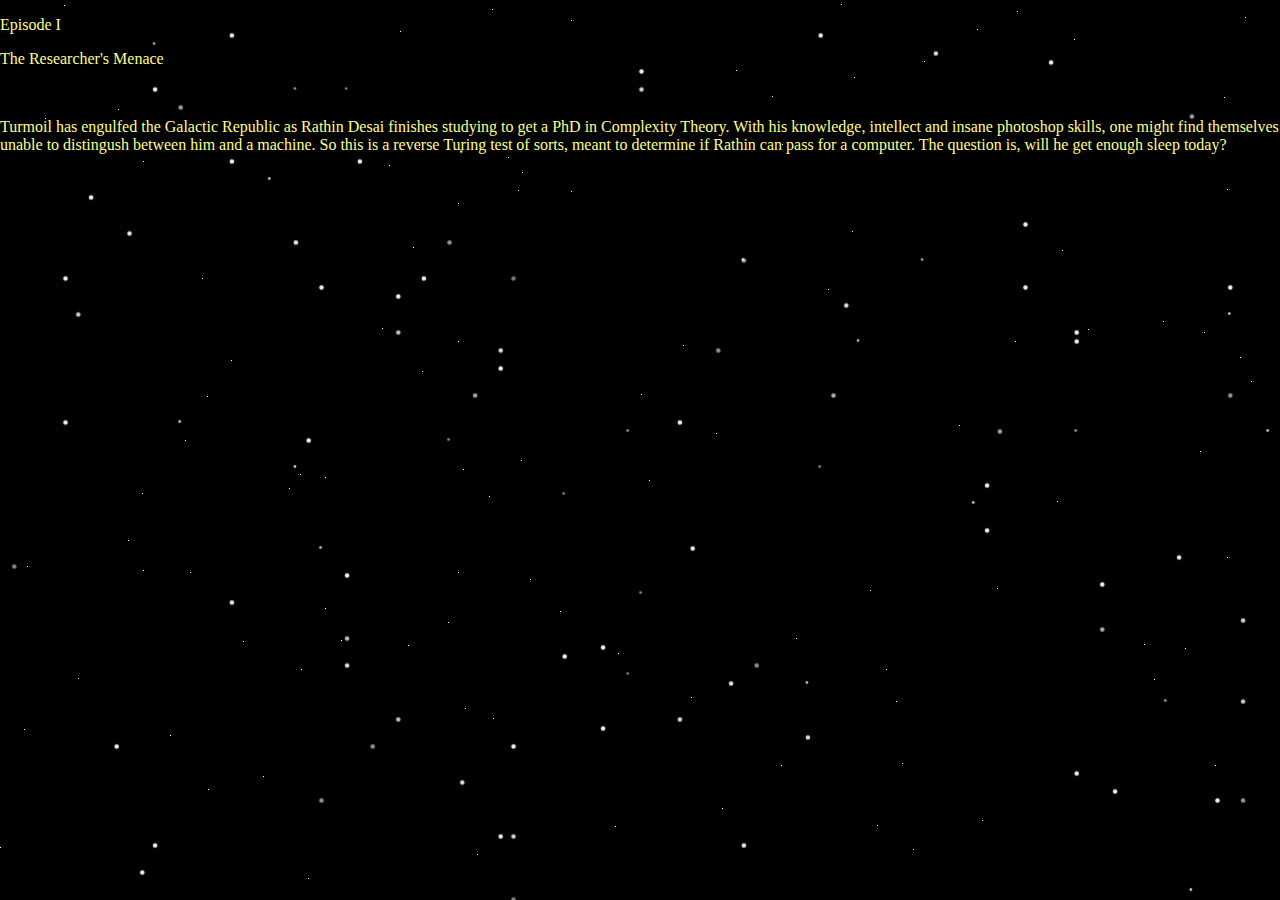
<file: index.html>
<!DOCTYPE html>
<html lang="en" >
<head>
  <meta charset="UTF-8">
  <meta http-equiv="refresh" content="40; URL=https://turathingtest.github.io/quiz/" />
  <title>The Researcher's Menace</title>
  <link rel="stylesheet" href="./style.css">

</head>
<body>
<!-- partial:index.partial.html -->

  <div class="starfield">
  <div class="static"></div>
  <div class="moving-1"></div>
  <div class="moving-2"></div>
  <div class="moving-3"></div>
</div>


<section class="logo">
      <svg version="1.0" id="Layer_1" xmlns="http://www.w3.org/2000/svg" xmlns:xlink="http://www.w3.org/1999/xlink" x="0px" y="0px"
  width="693.615px" height="419.375px" viewBox="0 0 693.615 419.375" enable-background="new 0 0 693.615 419.375"
  xml:space="preserve">
  <g id="Layer_2">
    <g>
      <path fill="#FFE81F" d="M148.718,221.207l8.67,25.461c4.691,13.768,8.879,24.779,9.425,24.779c0.009,0,0.017-0.004,0.024-0.01
      c0.6-0.53,17.57-49.811,17.57-49.811h32.89l-39.68,115.619h-22.86c0,0-24.4-70.471-24.3-70.739l-25.47,69.851h-22.63
      l-39.18-115.15l32.73,0.021c0,0,17.929,50.821,18.168,50.821c0.001,0,0.001-0.001,0.002-0.002l17.89-50.841H148.718 M32.003,213.2
      l3.601,10.584l39.18,115.149l1.845,5.424h5.729h22.63h5.598l1.918-5.26l17.685-48.5c1.524,4.434,3.171,9.213,4.818,13.988
      c6.089,17.655,12.191,35.277,12.191,35.277l1.864,5.383h5.696h22.86h5.712l1.854-5.403l39.68-115.618l3.637-10.598h-11.204h-32.89
      h-5.706l-1.858,5.396c-2.974,8.635-6.921,20.031-10.296,29.676c-0.509-1.463-1.039-3.001-1.587-4.611l-8.669-25.46l-1.846-5.421
      h-5.727h-36.75h-5.666l-1.881,5.345l-10.453,29.706c-3.453-9.706-7.456-21.017-10.516-29.691l-1.882-5.334l-5.657-0.004
      l-32.73-0.021L32.003,213.2L32.003,213.2z"/>
    </g>
    <g>
      <path fill="#FFE81F" d="M655.258,220.758l-0.075,30.305c0,0-32.643-0.109-49.239-0.109c-5.521,0-9.266,0.013-9.444,0.045
      c-2.86,0.521-4.681,6.602-3.87,9.271c0.399,1.35,3.391,5.76,6.63,9.81c3.229,4.051,8.54,10.681,11.78,14.729
      c8.319,10.381,9.46,12.43,10.229,18.391c1.25,9.681-3.329,20.16-11.829,27.07c-8.518,6.93-8.145,6.979-71.383,6.979
      c-0.916,0-1.835,0-2.777,0c-38.46-0.01-58.8-0.329-61.761-0.989c-5.26-1.19-13.64-8.03-35.79-29.28
      c-7.967-7.636-15.309-14.322-15.686-14.324c-0.01,0-0.015,0.006-0.015,0.016l-0.261,44.579l-35.899-0.159l-0.221-114.98h45.271
      h34.79c24.13,0.871,40.46,24.91,37.21,40.24c-0.74,3.479-2.62,8.521-4.181,11.2c-3.21,5.5-11.38,12.56-18.011,15.591
      c-2.449,1.108-4.449,2.398-4.449,2.858c0,1.71,8.061,9.649,11.08,10.91c2.579,1.079,10.09,1.319,43.21,1.319
      c3.882,0,7.408,0.002,10.608,0.002c33.293,0,31.618-0.24,34.19-5.741c1.801-3.83,0.431-6.12-12.239-20.39
      c-16.051-15.971-14.37-23.621-14.48-29.271c-0.229-6.77,5.102-28.069,32.812-28.069L655.258,220.758 M440.188,273.878
      c15.37,0,18.49-0.239,21.761-1.66c11.04-4.8,11.63-18.979,1.04-25.271c-2.319-1.381-5.3-1.609-21.96-1.7l-19.279-0.101
      c0.159,0.15-0.061,27.57-0.061,27.57S426.518,273.878,440.188,273.878 M663.277,212.758h-8.021h-73.8
      c-16.032,0-25.515,6.328-30.646,11.637c-8.347,8.633-10.313,19.504-10.162,24.629c0.008,0.427,0.003,0.865-0.002,1.322
      c-0.073,8.329,1.154,17.758,16.659,33.246c3.065,3.452,8.193,9.239,10.131,12.115c-4.238,0.521-14.98,0.521-26.262,0.521h-4.792
      l-5.816-0.002c-19.904,0-36.688-0.057-40.128-0.736c-0.481-0.314-1.156-0.854-1.898-1.498c6.877-4.235,13.83-10.799,17.104-16.412
      c1.987-3.413,4.178-9.243,5.098-13.568c2.04-9.625-1.325-21.236-9.001-31.068c-8.956-11.471-21.985-18.334-35.746-18.83
      l-0.145-0.006h-0.145h-34.79h-45.271h-8.016l0.016,8.017l0.221,114.979l0.016,7.949l7.949,0.035l35.899,0.159l7.988,0.035
      l0.047-7.988l0.155-26.706c0.733,0.696,1.491,1.419,2.269,2.165c24.227,23.24,32.359,29.679,39.562,31.308
      c1.979,0.441,5.253,1.172,63.523,1.188h2.779c31.546,0,47.38,0,56.799-0.91c10.789-1.043,14.259-3.49,19.461-7.725l0.173-0.141
      c10.685-8.687,16.323-21.83,14.715-34.3c-1.048-8.11-3.194-11.479-11.922-22.368l-2.594-3.24
      c-3.04-3.799-6.713-8.387-9.175-11.475c-1.986-2.484-3.546-4.689-4.487-6.133c1.236-0.003,2.841-0.005,4.918-0.005
      c16.395,0,48.887,0.108,49.213,0.11l8.008,0.026l0.02-8.008l0.075-30.306L663.277,212.758L663.277,212.758z M429.739,265.586
      c0.013-2.021,0.025-4.287,0.038-6.557c0.01-2,0.019-4.004,0.022-5.84l11.187,0.058c6.429,0.035,16.103,0.088,17.989,0.623
      c2.407,1.461,3.75,3.72,3.604,6.06c-0.08,1.264-0.682,3.588-3.821,4.951c-1.75,0.76-4.54,0.997-18.57,0.997
      C435.738,265.878,432.305,265.749,429.739,265.586L429.739,265.586z"/>
    </g>
    <g>
      <path fill="#FFE81F" d="M312.908,220.287l40.29,115.92l-32.83,0.15l-5.45-17.41l-58.7-0.471l-5.18,17.431l-32.5-0.341
      l39.78-115.229L312.908,220.287 M286.507,237.283c-0.083,0.333-5.144,14.219-10.222,28.104c-5.12,14-10.257,28-10.328,28.109
      c0,0.001-0.001,0.001,0,0.001l0,0c0,0,0,0,0-0.001c0.136-0.04,18.316-0.08,29.968-0.08c5.453,0,9.475,0.009,9.55,0.029
      c0.001,0.004,0.001,0.005,0.001,0.005s0-0.001,0-0.003c0,0,0,0-0.001-0.002C305.271,292.916,286.566,237.959,286.507,237.283
      c0.001-0.004,0.001-0.006,0.001-0.006l0,0C286.507,237.277,286.507,237.279,286.507,237.283 M318.595,212.282l-5.693,0.005
      l-54.59,0.051l-5.696,0.005l-1.859,5.386l-39.78,115.229l-3.623,10.494l11.102,0.115l32.5,0.341l6.033,0.063l1.719-5.782
      l3.466-11.662l46.854,0.375l3.708,11.848l1.765,5.638l5.907-0.026l32.829-0.15l11.195-0.052l-3.676-10.574l-40.29-115.92
      L318.595,212.282L318.595,212.282z M277.472,285.424c1.515-4.129,3.556-9.71,6.327-17.289c0.869-2.376,1.664-4.551,2.393-6.545
      c0.663,1.956,1.385,4.084,2.169,6.398c0.646,1.906,3.485,10.27,5.92,17.428C287.041,285.416,281.591,285.417,277.472,285.424
      L277.472,285.424z"/>
    </g>
    <g>
      <path fill="#FFE81F" d="M326.488,81.928v28.6h-57.28v87.47h-34.15v-87.54l-66.86,0.19c-8.06,0-9.14,6.42-9.14,8.88
      c0,3.02,1.97,6.04,12.79,19.74c7.02,8.9,13.47,17.78,14.32,19.72c4.64,10.68-1.36,27.32-12.29,34.08
      c-7.79,4.813-6.459,4.931-64.308,4.931c-2.974,0-6.096,0-9.392,0h-62.27v-32.13h97.9l2.89-2.01c1.95-1.36,3.08-3.23,3.51-5.79
      c0.6-3.68,0.29-4.16-11.8-17.78c-14.29-16.1-15.8-19.04-15.06-29.32c0.84-11.73,11.3-28.77,29.58-28.77L326.488,81.928
      M334.488,73.916l-8.013,0.012l-181.56,0.27c-10.458,0-20.171,4.518-27.342,12.722c-5.814,6.652-9.63,15.429-10.206,23.477
      c-0.973,13.511,2.137,18.393,17.056,35.202c4.33,4.877,8.447,9.516,9.821,11.486c-0.022,0.079-0.042,0.13-0.054,0.159
      c-0.015,0.012-0.038,0.03-0.07,0.052l-0.822,0.572H37.908h-8v8v32.13v8h8h62.27h4.937h4.455c28.522,0,42.6-0.027,50.894-0.635
      c9.49-0.695,12.518-2.323,17.054-5.14l0.566-0.351c14.262-8.821,21.612-29.827,15.422-44.074
      c-1.91-4.358-14.003-19.746-15.376-21.486c-3.796-4.807-10.062-12.74-11.054-15.036c0.024-0.193,0.071-0.393,0.121-0.532
      c0.165-0.042,0.481-0.098,1.001-0.098l58.86-0.167v79.517v8h8h34.15h8v-8v-79.47h49.28h8v-8v-28.6V73.916L334.488,73.916z"/>
    </g>
    <g>
      <path fill="#FFE81F" d="M419.548,82.857l40.18,116.22l-32.77-0.18l-5.32-17.41l-58.439-0.26l-5.221,16.77h-33.369l39.739-115.14
      H419.548 M372.737,156.478l39.801-0.05c0.001,0,0.001,0.001,0.001,0.001c0.136,0-19.342-57.201-19.472-57.241l0,0
      C392.925,99.183,372.288,156.478,372.737,156.478 M425.247,74.857h-5.699h-55.2h-5.701l-1.86,5.39l-39.74,115.141l-3.662,10.61
      h11.225h33.37h5.889l1.75-5.623l3.461-11.121l46.632,0.207l3.599,11.774l1.721,5.629l5.887,0.033l32.77,0.18l11.297,0.062
      l-3.691-10.676l-40.18-116.22L425.247,74.857L425.247,74.857z M383.851,148.464c2.468-7.027,5.904-16.657,9.014-25.312
      c2.948,8.644,6.209,18.245,8.588,25.29L383.851,148.464L383.851,148.464z"/>
    </g>
    <g>
      <path fill="#FFE81F" d="M532.396,82.857c25.921,0,43.91,0.37,47.37,0.97c8,1.39,15.23,5.66,20.65,12.22
      c5.67,6.86,6.97,10.14,7.71,19.54c1.061,13.27-5.25,24.72-17.7,32.15c-3.63,2.17-7.359,4.28-8.29,4.7
      c-1.43,0.65-1.239,1.27,1.32,4.27c1.649,1.93,4.51,4.68,6.35,6.11l3.36,2.61l62.08,0.89l0.609,31.68h-38.061
      c-29.439,0-38.86-0.27-41.62-1.2c-4.13-1.4-14.069-9.82-34.271-29.04l-14.42-13.72l0.152,43.96h-37.043V82.857H532.396
      M526.938,134.627h19.671c19.141,0,19.739-0.06,22.47-2.11c4.881-3.66,6.609-7.43,6.091-13.22c-0.53-5.97-2.83-9.08-8.601-11.58
      c-3.25-1.42-6.381-1.65-21.721-1.65h-17.91V134.627 M532.396,74.857h-41.8h-8v8v115.14v8h8h37.043h8.028l-0.028-8.028
      l-0.088-25.216l0.84,0.799c24.986,23.773,32.356,29.173,37.218,30.821c3.733,1.259,9.982,1.624,44.188,1.624h38.061h8.154
      l-0.156-8.154l-0.609-31.68l-0.148-7.734l-7.734-0.111l-59.402-0.851l-1.245-0.967c-0.396-0.309-0.876-0.717-1.389-1.179
      c0.446-0.264,0.854-0.507,1.207-0.717c15.003-8.953,22.866-23.407,21.569-39.653c-0.863-10.959-2.82-15.896-9.52-24
      c-6.584-7.969-15.621-13.298-25.447-15.005C575.678,74.999,548.257,74.857,532.396,74.857L532.396,74.857z M534.938,114.067h9.91
      c14.027,0,16.806,0.233,18.518,0.981c3.25,1.408,3.58,2.091,3.835,4.957c0.256,2.848-0.097,3.994-2.922,6.112
      c-0.093,0.069-0.164,0.123-0.223,0.166c-1.865,0.345-8.786,0.345-17.447,0.345h-11.67L534.938,114.067L534.938,114.067z"/>
    </g>
  </g>
</svg>
</section>

<!-- Change the text to your liking -->
<div id="board">  
  <div id="content">
    <p id="title">Episode I</p>
    <p id="subtitle">The Researcher's Menace</p>
    <br>
    <!-- And make it cheesy ! -->
    <p>Turmoil has engulfed the Galactic Republic as Rathin Desai finishes studying to get a PhD in Complexity Theory. With his knowledge, intellect and insane photoshop skills, one might find themselves unable to distingush between him and a machine. So this is a reverse Turing test of sorts, meant to determine if Rathin can pass for a computer. The question is, will he get enough sleep today?</p> 
  </div>  
</div>
<!-- partial -->
  <script  src="./script.js"></script> 
  &lt;audio controls autoplay&gt;
  <embed src="https://www.thesoundarchive.com/play-wav-files.asp?sound=starwars/star-wars-theme-song.mp3" type="audio/mpeg" style=" width:0px;">
  &lt;/audio&gt;
</body>
</html>
</file>
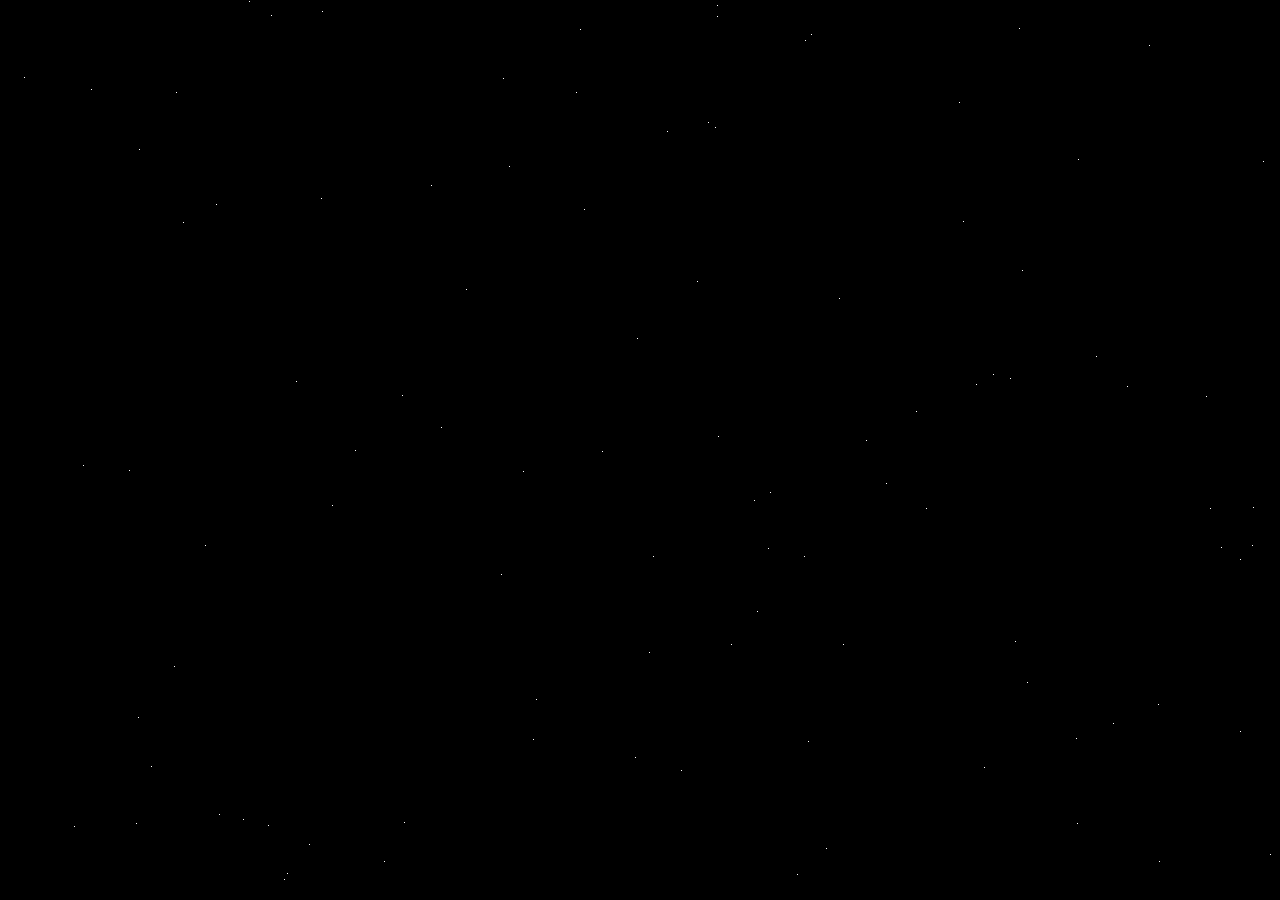
<file: dist/index.html>
<!DOCTYPE html>
<html lang="en" >
<head>
  <meta charset="UTF-8">
  <title>CodePen - Star Wars Opening Crawl (HTML/CSS/JS)</title>
  <link rel="stylesheet" href="./style.css">

</head>
<body>
<!-- partial:index.partial.html -->
<section class="intro">
  A long time ago, in a galaxy far,<br> far away....
</section>

<section class="logo">
      <svg version="1.0" id="Layer_1" xmlns="http://www.w3.org/2000/svg" xmlns:xlink="http://www.w3.org/1999/xlink" x="0px" y="0px"
  width="693.615px" height="419.375px" viewBox="0 0 693.615 419.375" enable-background="new 0 0 693.615 419.375"
  xml:space="preserve">
  <g id="Layer_2">
    <g>
      <path fill="#FFE81F" d="M148.718,221.207l8.67,25.461c4.691,13.768,8.879,24.779,9.425,24.779c0.009,0,0.017-0.004,0.024-0.01
      c0.6-0.53,17.57-49.811,17.57-49.811h32.89l-39.68,115.619h-22.86c0,0-24.4-70.471-24.3-70.739l-25.47,69.851h-22.63
      l-39.18-115.15l32.73,0.021c0,0,17.929,50.821,18.168,50.821c0.001,0,0.001-0.001,0.002-0.002l17.89-50.841H148.718 M32.003,213.2
      l3.601,10.584l39.18,115.149l1.845,5.424h5.729h22.63h5.598l1.918-5.26l17.685-48.5c1.524,4.434,3.171,9.213,4.818,13.988
      c6.089,17.655,12.191,35.277,12.191,35.277l1.864,5.383h5.696h22.86h5.712l1.854-5.403l39.68-115.618l3.637-10.598h-11.204h-32.89
      h-5.706l-1.858,5.396c-2.974,8.635-6.921,20.031-10.296,29.676c-0.509-1.463-1.039-3.001-1.587-4.611l-8.669-25.46l-1.846-5.421
      h-5.727h-36.75h-5.666l-1.881,5.345l-10.453,29.706c-3.453-9.706-7.456-21.017-10.516-29.691l-1.882-5.334l-5.657-0.004
      l-32.73-0.021L32.003,213.2L32.003,213.2z"/>
    </g>
    <g>
      <path fill="#FFE81F" d="M655.258,220.758l-0.075,30.305c0,0-32.643-0.109-49.239-0.109c-5.521,0-9.266,0.013-9.444,0.045
      c-2.86,0.521-4.681,6.602-3.87,9.271c0.399,1.35,3.391,5.76,6.63,9.81c3.229,4.051,8.54,10.681,11.78,14.729
      c8.319,10.381,9.46,12.43,10.229,18.391c1.25,9.681-3.329,20.16-11.829,27.07c-8.518,6.93-8.145,6.979-71.383,6.979
      c-0.916,0-1.835,0-2.777,0c-38.46-0.01-58.8-0.329-61.761-0.989c-5.26-1.19-13.64-8.03-35.79-29.28
      c-7.967-7.636-15.309-14.322-15.686-14.324c-0.01,0-0.015,0.006-0.015,0.016l-0.261,44.579l-35.899-0.159l-0.221-114.98h45.271
      h34.79c24.13,0.871,40.46,24.91,37.21,40.24c-0.74,3.479-2.62,8.521-4.181,11.2c-3.21,5.5-11.38,12.56-18.011,15.591
      c-2.449,1.108-4.449,2.398-4.449,2.858c0,1.71,8.061,9.649,11.08,10.91c2.579,1.079,10.09,1.319,43.21,1.319
      c3.882,0,7.408,0.002,10.608,0.002c33.293,0,31.618-0.24,34.19-5.741c1.801-3.83,0.431-6.12-12.239-20.39
      c-16.051-15.971-14.37-23.621-14.48-29.271c-0.229-6.77,5.102-28.069,32.812-28.069L655.258,220.758 M440.188,273.878
      c15.37,0,18.49-0.239,21.761-1.66c11.04-4.8,11.63-18.979,1.04-25.271c-2.319-1.381-5.3-1.609-21.96-1.7l-19.279-0.101
      c0.159,0.15-0.061,27.57-0.061,27.57S426.518,273.878,440.188,273.878 M663.277,212.758h-8.021h-73.8
      c-16.032,0-25.515,6.328-30.646,11.637c-8.347,8.633-10.313,19.504-10.162,24.629c0.008,0.427,0.003,0.865-0.002,1.322
      c-0.073,8.329,1.154,17.758,16.659,33.246c3.065,3.452,8.193,9.239,10.131,12.115c-4.238,0.521-14.98,0.521-26.262,0.521h-4.792
      l-5.816-0.002c-19.904,0-36.688-0.057-40.128-0.736c-0.481-0.314-1.156-0.854-1.898-1.498c6.877-4.235,13.83-10.799,17.104-16.412
      c1.987-3.413,4.178-9.243,5.098-13.568c2.04-9.625-1.325-21.236-9.001-31.068c-8.956-11.471-21.985-18.334-35.746-18.83
      l-0.145-0.006h-0.145h-34.79h-45.271h-8.016l0.016,8.017l0.221,114.979l0.016,7.949l7.949,0.035l35.899,0.159l7.988,0.035
      l0.047-7.988l0.155-26.706c0.733,0.696,1.491,1.419,2.269,2.165c24.227,23.24,32.359,29.679,39.562,31.308
      c1.979,0.441,5.253,1.172,63.523,1.188h2.779c31.546,0,47.38,0,56.799-0.91c10.789-1.043,14.259-3.49,19.461-7.725l0.173-0.141
      c10.685-8.687,16.323-21.83,14.715-34.3c-1.048-8.11-3.194-11.479-11.922-22.368l-2.594-3.24
      c-3.04-3.799-6.713-8.387-9.175-11.475c-1.986-2.484-3.546-4.689-4.487-6.133c1.236-0.003,2.841-0.005,4.918-0.005
      c16.395,0,48.887,0.108,49.213,0.11l8.008,0.026l0.02-8.008l0.075-30.306L663.277,212.758L663.277,212.758z M429.739,265.586
      c0.013-2.021,0.025-4.287,0.038-6.557c0.01-2,0.019-4.004,0.022-5.84l11.187,0.058c6.429,0.035,16.103,0.088,17.989,0.623
      c2.407,1.461,3.75,3.72,3.604,6.06c-0.08,1.264-0.682,3.588-3.821,4.951c-1.75,0.76-4.54,0.997-18.57,0.997
      C435.738,265.878,432.305,265.749,429.739,265.586L429.739,265.586z"/>
    </g>
    <g>
      <path fill="#FFE81F" d="M312.908,220.287l40.29,115.92l-32.83,0.15l-5.45-17.41l-58.7-0.471l-5.18,17.431l-32.5-0.341
      l39.78-115.229L312.908,220.287 M286.507,237.283c-0.083,0.333-5.144,14.219-10.222,28.104c-5.12,14-10.257,28-10.328,28.109
      c0,0.001-0.001,0.001,0,0.001l0,0c0,0,0,0,0-0.001c0.136-0.04,18.316-0.08,29.968-0.08c5.453,0,9.475,0.009,9.55,0.029
      c0.001,0.004,0.001,0.005,0.001,0.005s0-0.001,0-0.003c0,0,0,0-0.001-0.002C305.271,292.916,286.566,237.959,286.507,237.283
      c0.001-0.004,0.001-0.006,0.001-0.006l0,0C286.507,237.277,286.507,237.279,286.507,237.283 M318.595,212.282l-5.693,0.005
      l-54.59,0.051l-5.696,0.005l-1.859,5.386l-39.78,115.229l-3.623,10.494l11.102,0.115l32.5,0.341l6.033,0.063l1.719-5.782
      l3.466-11.662l46.854,0.375l3.708,11.848l1.765,5.638l5.907-0.026l32.829-0.15l11.195-0.052l-3.676-10.574l-40.29-115.92
      L318.595,212.282L318.595,212.282z M277.472,285.424c1.515-4.129,3.556-9.71,6.327-17.289c0.869-2.376,1.664-4.551,2.393-6.545
      c0.663,1.956,1.385,4.084,2.169,6.398c0.646,1.906,3.485,10.27,5.92,17.428C287.041,285.416,281.591,285.417,277.472,285.424
      L277.472,285.424z"/>
    </g>
    <g>
      <path fill="#FFE81F" d="M326.488,81.928v28.6h-57.28v87.47h-34.15v-87.54l-66.86,0.19c-8.06,0-9.14,6.42-9.14,8.88
      c0,3.02,1.97,6.04,12.79,19.74c7.02,8.9,13.47,17.78,14.32,19.72c4.64,10.68-1.36,27.32-12.29,34.08
      c-7.79,4.813-6.459,4.931-64.308,4.931c-2.974,0-6.096,0-9.392,0h-62.27v-32.13h97.9l2.89-2.01c1.95-1.36,3.08-3.23,3.51-5.79
      c0.6-3.68,0.29-4.16-11.8-17.78c-14.29-16.1-15.8-19.04-15.06-29.32c0.84-11.73,11.3-28.77,29.58-28.77L326.488,81.928
      M334.488,73.916l-8.013,0.012l-181.56,0.27c-10.458,0-20.171,4.518-27.342,12.722c-5.814,6.652-9.63,15.429-10.206,23.477
      c-0.973,13.511,2.137,18.393,17.056,35.202c4.33,4.877,8.447,9.516,9.821,11.486c-0.022,0.079-0.042,0.13-0.054,0.159
      c-0.015,0.012-0.038,0.03-0.07,0.052l-0.822,0.572H37.908h-8v8v32.13v8h8h62.27h4.937h4.455c28.522,0,42.6-0.027,50.894-0.635
      c9.49-0.695,12.518-2.323,17.054-5.14l0.566-0.351c14.262-8.821,21.612-29.827,15.422-44.074
      c-1.91-4.358-14.003-19.746-15.376-21.486c-3.796-4.807-10.062-12.74-11.054-15.036c0.024-0.193,0.071-0.393,0.121-0.532
      c0.165-0.042,0.481-0.098,1.001-0.098l58.86-0.167v79.517v8h8h34.15h8v-8v-79.47h49.28h8v-8v-28.6V73.916L334.488,73.916z"/>
    </g>
    <g>
      <path fill="#FFE81F" d="M419.548,82.857l40.18,116.22l-32.77-0.18l-5.32-17.41l-58.439-0.26l-5.221,16.77h-33.369l39.739-115.14
      H419.548 M372.737,156.478l39.801-0.05c0.001,0,0.001,0.001,0.001,0.001c0.136,0-19.342-57.201-19.472-57.241l0,0
      C392.925,99.183,372.288,156.478,372.737,156.478 M425.247,74.857h-5.699h-55.2h-5.701l-1.86,5.39l-39.74,115.141l-3.662,10.61
      h11.225h33.37h5.889l1.75-5.623l3.461-11.121l46.632,0.207l3.599,11.774l1.721,5.629l5.887,0.033l32.77,0.18l11.297,0.062
      l-3.691-10.676l-40.18-116.22L425.247,74.857L425.247,74.857z M383.851,148.464c2.468-7.027,5.904-16.657,9.014-25.312
      c2.948,8.644,6.209,18.245,8.588,25.29L383.851,148.464L383.851,148.464z"/>
    </g>
    <g>
      <path fill="#FFE81F" d="M532.396,82.857c25.921,0,43.91,0.37,47.37,0.97c8,1.39,15.23,5.66,20.65,12.22
      c5.67,6.86,6.97,10.14,7.71,19.54c1.061,13.27-5.25,24.72-17.7,32.15c-3.63,2.17-7.359,4.28-8.29,4.7
      c-1.43,0.65-1.239,1.27,1.32,4.27c1.649,1.93,4.51,4.68,6.35,6.11l3.36,2.61l62.08,0.89l0.609,31.68h-38.061
      c-29.439,0-38.86-0.27-41.62-1.2c-4.13-1.4-14.069-9.82-34.271-29.04l-14.42-13.72l0.152,43.96h-37.043V82.857H532.396
      M526.938,134.627h19.671c19.141,0,19.739-0.06,22.47-2.11c4.881-3.66,6.609-7.43,6.091-13.22c-0.53-5.97-2.83-9.08-8.601-11.58
      c-3.25-1.42-6.381-1.65-21.721-1.65h-17.91V134.627 M532.396,74.857h-41.8h-8v8v115.14v8h8h37.043h8.028l-0.028-8.028
      l-0.088-25.216l0.84,0.799c24.986,23.773,32.356,29.173,37.218,30.821c3.733,1.259,9.982,1.624,44.188,1.624h38.061h8.154
      l-0.156-8.154l-0.609-31.68l-0.148-7.734l-7.734-0.111l-59.402-0.851l-1.245-0.967c-0.396-0.309-0.876-0.717-1.389-1.179
      c0.446-0.264,0.854-0.507,1.207-0.717c15.003-8.953,22.866-23.407,21.569-39.653c-0.863-10.959-2.82-15.896-9.52-24
      c-6.584-7.969-15.621-13.298-25.447-15.005C575.678,74.999,548.257,74.857,532.396,74.857L532.396,74.857z M534.938,114.067h9.91
      c14.027,0,16.806,0.233,18.518,0.981c3.25,1.408,3.58,2.091,3.835,4.957c0.256,2.848-0.097,3.994-2.922,6.112
      c-0.093,0.069-0.164,0.123-0.223,0.166c-1.865,0.345-8.786,0.345-17.447,0.345h-11.67L534.938,114.067L534.938,114.067z"/>
    </g>
  </g>
</svg>
</section>

<!-- Change the text to your liking -->
<div id="board">  
  <div id="content">
    <p id="title">Episode I</p>
    <p id="subtitle">THE CODER'S MENACE</p>
    <br>
    <!-- And make it cheesy ! -->
    <p>Turmoil has engulfed the Galactic Republic as Christopher Kade finishes studying to become a master in his trade.</p>        
  </div>  
</div>
<!-- partial -->
  <script  src="./script.js"></script>

</body>
</html>
</file>
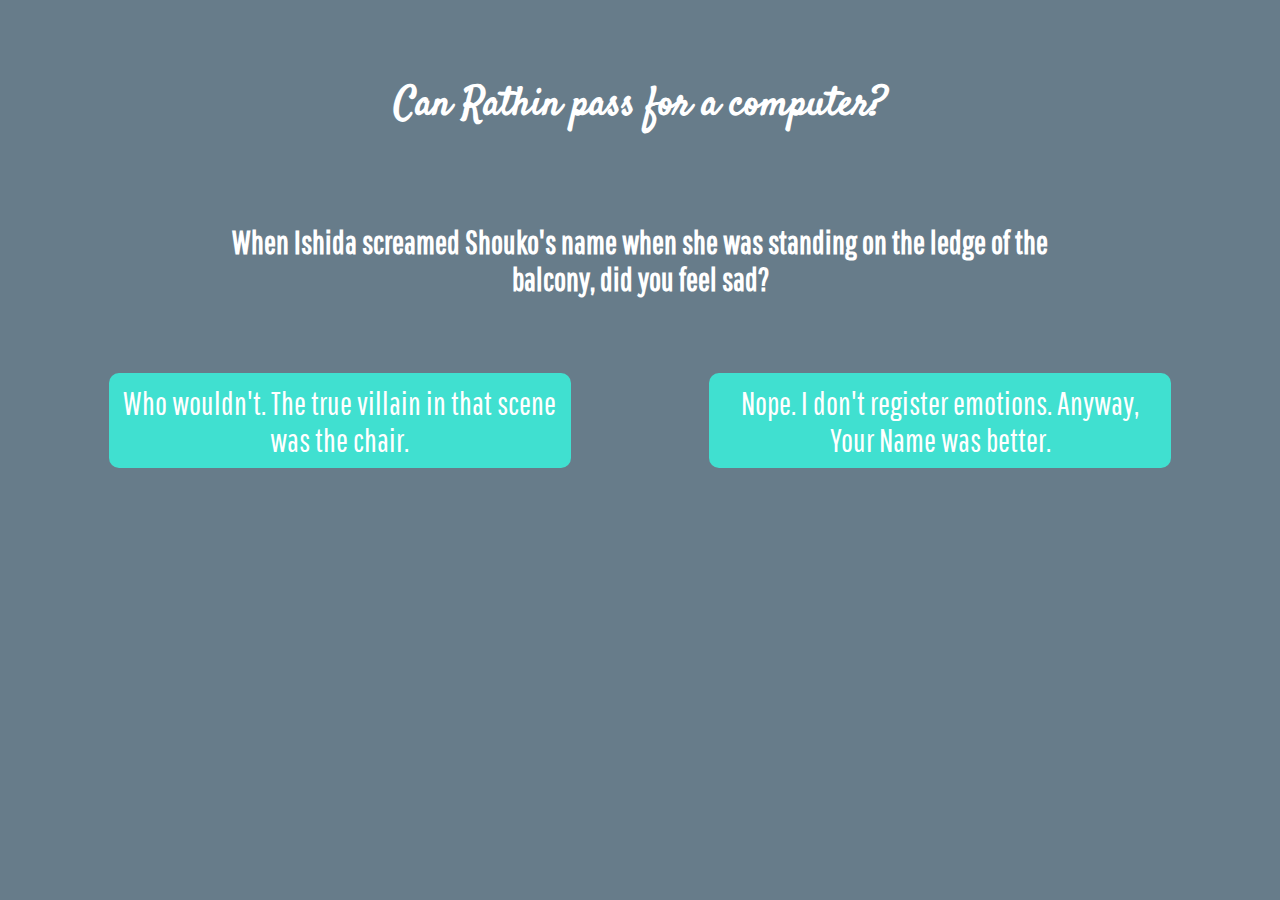
<file: quiz/index.html>
<!DOCTYPE html>
<html lang="en" >
<head>
  <meta charset="UTF-8">
  <title>The &quot;Turathing&quot; Test</title>
  <link rel="stylesheet" href="./style.css">

</head>
<body>
<!-- partial:index.partial.html -->
<div id="quizzie">
  <h1>Can Rathin pass for a computer?</h1>
    <ul class="quiz-step step1 current">
        <li class="question">
            <div class="question-wrap">
                <h2>When Ishida screamed Shouko's name when she was standing on the ledge of the balcony, did you feel sad?</h2>
            </div>
        </li>
        <li class="quiz-answer low-value" data-quizIndex="2">
            <div class="answer-wrap"> 
                <p class="answer-text">Who wouldn't. The true villain in that scene was the chair.</p>
            </div>
        </li>
        <li class="quiz-answer high-value" data-quizIndex="4">
            <div class="answer-wrap"> 
                <p class="answer-text">Nope. I don't register emotions. Anyway, Your Name was better.</p>
            </div>
        </li>
    </ul>
    <ul class="quiz-step step2">
        <li class="question">
            <div class="question-wrap">
                <p>Question #2: Let's say it's an ordinary day with aliens attacking from outer space. Your mom wants you to go grocery shopping,
but as soon as you leave, a cat says meow and asks for a scratch. Do you continue on your way or scruff the lil kitty?</p>
            </div>
        </li>
        <li class="quiz-answer low-value" data-quizIndex="2">
            <div class="answer-wrap"> 
                <p class="answer-text">Nope sorry, I already have 4 highly territorial cats dictating things in my life. </p>
            </div>
        </li>
        <li class="quiz-answer high-value" data-quizIndex="4">
            <div class="answer-wrap">
                <p class="answer-text">I have to scratch her, The cat is obviously an alien overlord.</p>
            </div>
        </li>
    </ul>
    <ul class="quiz-step step3">
        <li class="question">
            <div class="question-wrap">
                <p>Question #3: What musical instrument would Bojack Horseman be?</p>
            </div>
        </li>
        <li class="quiz-answer low-value" data-quizIndex="2">
            <div class="answer-wrap">
                <p class="answer-text">Tabla. Because it's always hammered HAHAHA</p>
            </div>
        </li>
        <li class="quiz-answer high-value" data-quizIndex="4">
            <div class="answer-wrap">
                <p class="answer-text">Gotta be cello, it's all brooding and introspective.</p>
            </div>
        </li>
    </ul>
    <ul class="quiz-step step4">
        <li class="question">
            <div class="question-wrap">
                <p>Question #4: When people sing happy birthday to you, what are you supposed to do?</p>
            </div>
        </li>
        <li class="quiz-answer low-value" data-quizIndex="2">
            <div class="answer-wrap">
                <p class="answer-text">Awkwardly sink into the background and let the earth swallow you whole.</p>
            </div>
        </li>
        <li class="quiz-answer high-value" data-quizIndex="4">
            <div class="answer-wrap">
                <p class="answer-text">Pick the person you know the least and stare directly into their eyes until it's over.</p>
            </div>
        </li>
    </ul>
    <ul id="results">
        <li class="results-inner">
            <p>Your result is:</p>
            <h1>Congratulations, you passed the Turathing Test!</h1>
            <p class="desc">You, Rathin, are a superhuman. You incorporate the best parts of both man and machine. You're as kind as you are smart and an absolute joy to talk to. Never change. Oh and also, Happy Birthday!</p>
        </li>
    </ul>
</div>
<!-- partial -->
  <script src='https://cdnjs.cloudflare.com/ajax/libs/jquery/2.1.3/jquery.min.js'></script><script  src="./script.js"></script>
  <script src="konami.js"></script>
</body>
</html>
</file>
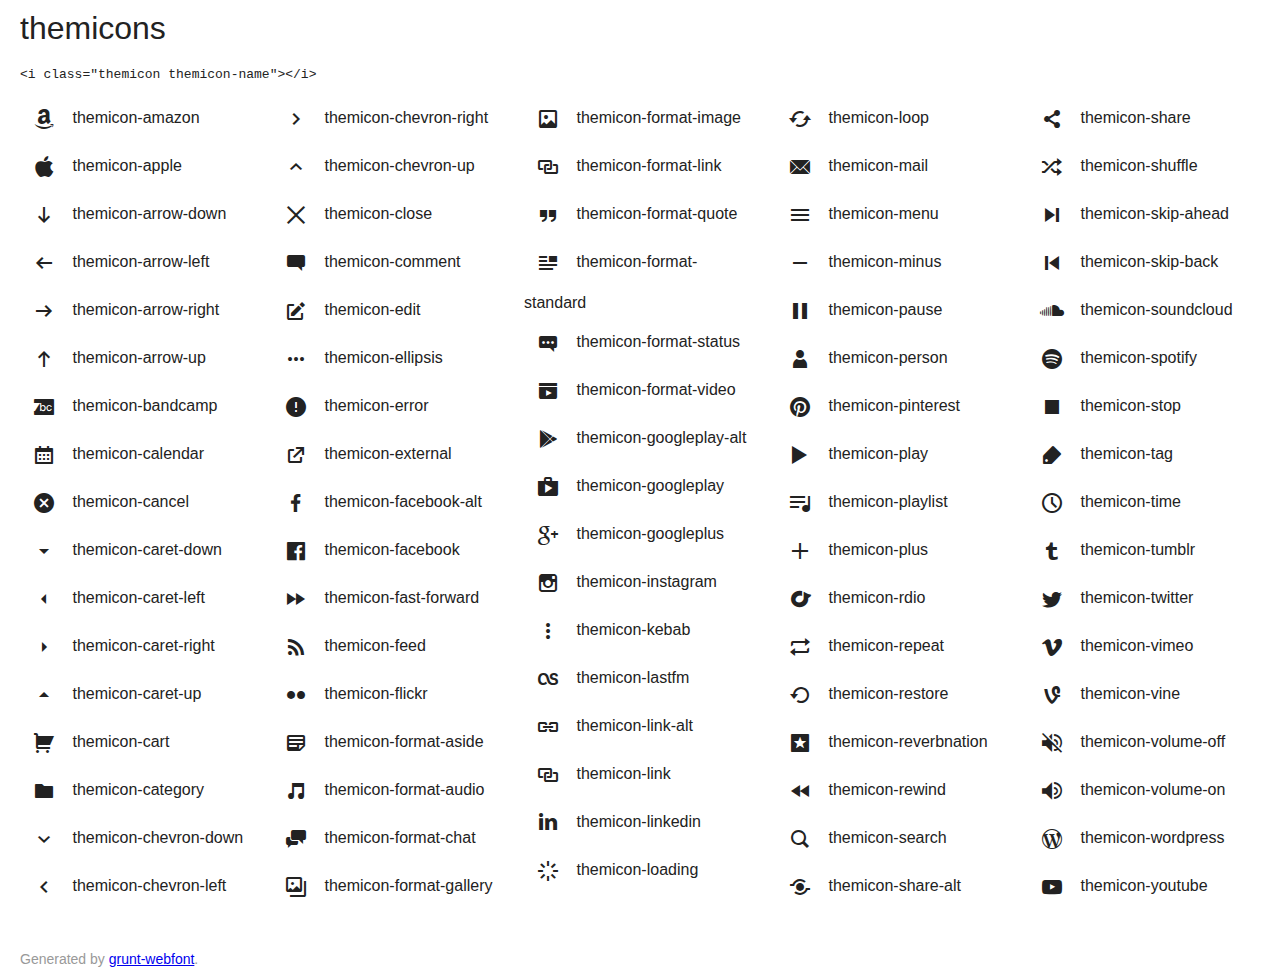
<file: fonts/themicons.html>
<!doctype html>
<html>
	<head>
		<meta charset="utf-8">
		<title>themicons</title>
		<style>
		body {
			background: #fff;
			color: #222;
			font-family: "Helvetica Neue", Arial, sans-serif;
			margin: 0;
			padding: 10px 20px;
		}

		h1 {
			font-size: 32px;
			font-weight: normal;
			margin: 0 0 20px;
		}

		.icons {
			-webkit-column-count: 5;
			   -moz-column-count: 5;
			        column-count: 5;
			-webkit-column-gap: 20px;
			   -moz-column-gap: 20px;
			        column-gap: 20px;
			margin-bottom: 40px;
		}

		.icons__item,
		.icons__item i {
			cursor: pointer;
			line-height: 2em;
		}

		.icons__item:hover {
			color: #3c90be;
		}

		.icons__item i {
			display: inline-block;
			font-size: 24px;
			text-align: center;
			width: 48px;
		}

		.icons__item:hover i {
			-webkit-transform: scale(1.5);
			        transform: scale(1.5);
		}

		footer {
			color: #999;
			font-size: 14px;
			margin-top: 40px;
		}
		@font-face {
	font-family: "themicons";
	src: url("themicons.woff2") format("woff2"),
		url("themicons.woff") format("woff"),
		url("themicons.ttf") format("truetype");
	font-weight: normal;
	font-style: normal;
}

.themicon {
	display: inline-block;
	font-family: "themicons";
	font-size: 16px;
	font-style: normal;
	font-weight: normal;
	line-height: 1;
	speak: none;
	text-decoration: inherit;
	text-transform: none;
	vertical-align: middle;
	-moz-osx-font-smoothing: grayscale;
	-webkit-font-smoothing: antialiased;
}

.themicon-amazon:before { content: "\f100";}
.themicon-apple:before { content: "\f101";}
.themicon-arrow-down:before { content: "\f200";}
.themicon-arrow-left:before { content: "\f201";}
.themicon-arrow-right:before { content: "\f202";}
.themicon-arrow-up:before { content: "\f203";}
.themicon-bandcamp:before { content: "\f102";}
.themicon-calendar:before { content: "\f21a";}
.themicon-cancel:before { content: "\f215";}
.themicon-caret-down:before { content: "\f204";}
.themicon-caret-left:before { content: "\f205";}
.themicon-caret-right:before { content: "\f206";}
.themicon-caret-up:before { content: "\f207";}
.themicon-cart:before { content: "\f218";}
.themicon-category:before { content: "\f21b";}
.themicon-chevron-down:before { content: "\f208";}
.themicon-chevron-left:before { content: "\f209";}
.themicon-chevron-right:before { content: "\f20a";}
.themicon-chevron-up:before { content: "\f20b";}
.themicon-close:before { content: "\f20c";}
.themicon-comment:before { content: "\f219";}
.themicon-edit:before { content: "\f21f";}
.themicon-ellipsis:before { content: "\f220";}
.themicon-error:before { content: "\f216";}
.themicon-external:before { content: "\f20d";}
.themicon-facebook-alt:before { content: "\f104";}
.themicon-facebook:before { content: "\f103";}
.themicon-fast-forward:before { content: "\f150";}
.themicon-feed:before { content: "\f20e";}
.themicon-flickr:before { content: "\f105";}
.themicon-format-aside:before { content: "\f1d0";}
.themicon-format-audio:before { content: "\f1d1";}
.themicon-format-chat:before { content: "\f1d2";}
.themicon-format-gallery:before { content: "\f1d3";}
.themicon-format-image:before { content: "\f1d4";}
.themicon-format-link:before { content: "\f1d5";}
.themicon-format-quote:before { content: "\f1d6";}
.themicon-format-standard:before { content: "\f1d7";}
.themicon-format-status:before { content: "\f1d8";}
.themicon-format-video:before { content: "\f1d9";}
.themicon-googleplay-alt:before { content: "\f107";}
.themicon-googleplay:before { content: "\f106";}
.themicon-googleplus:before { content: "\f108";}
.themicon-instagram:before { content: "\f109";}
.themicon-kebab:before { content: "\f221";}
.themicon-lastfm:before { content: "\f10a";}
.themicon-link-alt:before { content: "\f210";}
.themicon-link:before { content: "\f20f";}
.themicon-linkedin:before { content: "\f10b";}
.themicon-loading:before { content: "\f217";}
.themicon-loop:before { content: "\f15a";}
.themicon-mail:before { content: "\f211";}
.themicon-menu:before { content: "\f212";}
.themicon-minus:before { content: "\f118";}
.themicon-pause:before { content: "\f151";}
.themicon-person:before { content: "\f213";}
.themicon-pinterest:before { content: "\f10c";}
.themicon-play:before { content: "\f152";}
.themicon-playlist:before { content: "\f153";}
.themicon-plus:before { content: "\f119";}
.themicon-rdio:before { content: "\f10d";}
.themicon-repeat:before { content: "\f15b";}
.themicon-restore:before { content: "\f214";}
.themicon-reverbnation:before { content: "\f10e";}
.themicon-rewind:before { content: "\f154";}
.themicon-search:before { content: "\f21d";}
.themicon-share-alt:before { content: "\f110";}
.themicon-share:before { content: "\f10f";}
.themicon-shuffle:before { content: "\f15c";}
.themicon-skip-ahead:before { content: "\f155";}
.themicon-skip-back:before { content: "\f156";}
.themicon-soundcloud:before { content: "\f111";}
.themicon-spotify:before { content: "\f112";}
.themicon-stop:before { content: "\f157";}
.themicon-tag:before { content: "\f21c";}
.themicon-time:before { content: "\f21e";}
.themicon-tumblr:before { content: "\f113";}
.themicon-twitter:before { content: "\f114";}
.themicon-vimeo:before { content: "\f115";}
.themicon-vine:before { content: "\f11a";}
.themicon-volume-off:before { content: "\f158";}
.themicon-volume-on:before { content: "\f159";}
.themicon-wordpress:before { content: "\f116";}
.themicon-youtube:before { content: "\f117";}

		</style>
	</head>
	<body>
		<h1>themicons</h1>

		<pre><code>&lt;i class=&quot;themicon themicon-<span id="name">name</span>&quot;&gt;&lt;/i&gt;</code></pre>
		

		<div class="icons" id="icons">
			
				<div class="icons__item" data-name="amazon"><i class="themicon themicon-amazon"></i> themicon-amazon</div>
				<div class="icons__item" data-name="apple"><i class="themicon themicon-apple"></i> themicon-apple</div>
				<div class="icons__item" data-name="arrow-down"><i class="themicon themicon-arrow-down"></i> themicon-arrow-down</div>
				<div class="icons__item" data-name="arrow-left"><i class="themicon themicon-arrow-left"></i> themicon-arrow-left</div>
				<div class="icons__item" data-name="arrow-right"><i class="themicon themicon-arrow-right"></i> themicon-arrow-right</div>
				<div class="icons__item" data-name="arrow-up"><i class="themicon themicon-arrow-up"></i> themicon-arrow-up</div>
				<div class="icons__item" data-name="bandcamp"><i class="themicon themicon-bandcamp"></i> themicon-bandcamp</div>
				<div class="icons__item" data-name="calendar"><i class="themicon themicon-calendar"></i> themicon-calendar</div>
				<div class="icons__item" data-name="cancel"><i class="themicon themicon-cancel"></i> themicon-cancel</div>
				<div class="icons__item" data-name="caret-down"><i class="themicon themicon-caret-down"></i> themicon-caret-down</div>
				<div class="icons__item" data-name="caret-left"><i class="themicon themicon-caret-left"></i> themicon-caret-left</div>
				<div class="icons__item" data-name="caret-right"><i class="themicon themicon-caret-right"></i> themicon-caret-right</div>
				<div class="icons__item" data-name="caret-up"><i class="themicon themicon-caret-up"></i> themicon-caret-up</div>
				<div class="icons__item" data-name="cart"><i class="themicon themicon-cart"></i> themicon-cart</div>
				<div class="icons__item" data-name="category"><i class="themicon themicon-category"></i> themicon-category</div>
				<div class="icons__item" data-name="chevron-down"><i class="themicon themicon-chevron-down"></i> themicon-chevron-down</div>
				<div class="icons__item" data-name="chevron-left"><i class="themicon themicon-chevron-left"></i> themicon-chevron-left</div>
				<div class="icons__item" data-name="chevron-right"><i class="themicon themicon-chevron-right"></i> themicon-chevron-right</div>
				<div class="icons__item" data-name="chevron-up"><i class="themicon themicon-chevron-up"></i> themicon-chevron-up</div>
				<div class="icons__item" data-name="close"><i class="themicon themicon-close"></i> themicon-close</div>
				<div class="icons__item" data-name="comment"><i class="themicon themicon-comment"></i> themicon-comment</div>
				<div class="icons__item" data-name="edit"><i class="themicon themicon-edit"></i> themicon-edit</div>
				<div class="icons__item" data-name="ellipsis"><i class="themicon themicon-ellipsis"></i> themicon-ellipsis</div>
				<div class="icons__item" data-name="error"><i class="themicon themicon-error"></i> themicon-error</div>
				<div class="icons__item" data-name="external"><i class="themicon themicon-external"></i> themicon-external</div>
				<div class="icons__item" data-name="facebook-alt"><i class="themicon themicon-facebook-alt"></i> themicon-facebook-alt</div>
				<div class="icons__item" data-name="facebook"><i class="themicon themicon-facebook"></i> themicon-facebook</div>
				<div class="icons__item" data-name="fast-forward"><i class="themicon themicon-fast-forward"></i> themicon-fast-forward</div>
				<div class="icons__item" data-name="feed"><i class="themicon themicon-feed"></i> themicon-feed</div>
				<div class="icons__item" data-name="flickr"><i class="themicon themicon-flickr"></i> themicon-flickr</div>
				<div class="icons__item" data-name="format-aside"><i class="themicon themicon-format-aside"></i> themicon-format-aside</div>
				<div class="icons__item" data-name="format-audio"><i class="themicon themicon-format-audio"></i> themicon-format-audio</div>
				<div class="icons__item" data-name="format-chat"><i class="themicon themicon-format-chat"></i> themicon-format-chat</div>
				<div class="icons__item" data-name="format-gallery"><i class="themicon themicon-format-gallery"></i> themicon-format-gallery</div>
				<div class="icons__item" data-name="format-image"><i class="themicon themicon-format-image"></i> themicon-format-image</div>
				<div class="icons__item" data-name="format-link"><i class="themicon themicon-format-link"></i> themicon-format-link</div>
				<div class="icons__item" data-name="format-quote"><i class="themicon themicon-format-quote"></i> themicon-format-quote</div>
				<div class="icons__item" data-name="format-standard"><i class="themicon themicon-format-standard"></i> themicon-format-standard</div>
				<div class="icons__item" data-name="format-status"><i class="themicon themicon-format-status"></i> themicon-format-status</div>
				<div class="icons__item" data-name="format-video"><i class="themicon themicon-format-video"></i> themicon-format-video</div>
				<div class="icons__item" data-name="googleplay-alt"><i class="themicon themicon-googleplay-alt"></i> themicon-googleplay-alt</div>
				<div class="icons__item" data-name="googleplay"><i class="themicon themicon-googleplay"></i> themicon-googleplay</div>
				<div class="icons__item" data-name="googleplus"><i class="themicon themicon-googleplus"></i> themicon-googleplus</div>
				<div class="icons__item" data-name="instagram"><i class="themicon themicon-instagram"></i> themicon-instagram</div>
				<div class="icons__item" data-name="kebab"><i class="themicon themicon-kebab"></i> themicon-kebab</div>
				<div class="icons__item" data-name="lastfm"><i class="themicon themicon-lastfm"></i> themicon-lastfm</div>
				<div class="icons__item" data-name="link-alt"><i class="themicon themicon-link-alt"></i> themicon-link-alt</div>
				<div class="icons__item" data-name="link"><i class="themicon themicon-link"></i> themicon-link</div>
				<div class="icons__item" data-name="linkedin"><i class="themicon themicon-linkedin"></i> themicon-linkedin</div>
				<div class="icons__item" data-name="loading"><i class="themicon themicon-loading"></i> themicon-loading</div>
				<div class="icons__item" data-name="loop"><i class="themicon themicon-loop"></i> themicon-loop</div>
				<div class="icons__item" data-name="mail"><i class="themicon themicon-mail"></i> themicon-mail</div>
				<div class="icons__item" data-name="menu"><i class="themicon themicon-menu"></i> themicon-menu</div>
				<div class="icons__item" data-name="minus"><i class="themicon themicon-minus"></i> themicon-minus</div>
				<div class="icons__item" data-name="pause"><i class="themicon themicon-pause"></i> themicon-pause</div>
				<div class="icons__item" data-name="person"><i class="themicon themicon-person"></i> themicon-person</div>
				<div class="icons__item" data-name="pinterest"><i class="themicon themicon-pinterest"></i> themicon-pinterest</div>
				<div class="icons__item" data-name="play"><i class="themicon themicon-play"></i> themicon-play</div>
				<div class="icons__item" data-name="playlist"><i class="themicon themicon-playlist"></i> themicon-playlist</div>
				<div class="icons__item" data-name="plus"><i class="themicon themicon-plus"></i> themicon-plus</div>
				<div class="icons__item" data-name="rdio"><i class="themicon themicon-rdio"></i> themicon-rdio</div>
				<div class="icons__item" data-name="repeat"><i class="themicon themicon-repeat"></i> themicon-repeat</div>
				<div class="icons__item" data-name="restore"><i class="themicon themicon-restore"></i> themicon-restore</div>
				<div class="icons__item" data-name="reverbnation"><i class="themicon themicon-reverbnation"></i> themicon-reverbnation</div>
				<div class="icons__item" data-name="rewind"><i class="themicon themicon-rewind"></i> themicon-rewind</div>
				<div class="icons__item" data-name="search"><i class="themicon themicon-search"></i> themicon-search</div>
				<div class="icons__item" data-name="share-alt"><i class="themicon themicon-share-alt"></i> themicon-share-alt</div>
				<div class="icons__item" data-name="share"><i class="themicon themicon-share"></i> themicon-share</div>
				<div class="icons__item" data-name="shuffle"><i class="themicon themicon-shuffle"></i> themicon-shuffle</div>
				<div class="icons__item" data-name="skip-ahead"><i class="themicon themicon-skip-ahead"></i> themicon-skip-ahead</div>
				<div class="icons__item" data-name="skip-back"><i class="themicon themicon-skip-back"></i> themicon-skip-back</div>
				<div class="icons__item" data-name="soundcloud"><i class="themicon themicon-soundcloud"></i> themicon-soundcloud</div>
				<div class="icons__item" data-name="spotify"><i class="themicon themicon-spotify"></i> themicon-spotify</div>
				<div class="icons__item" data-name="stop"><i class="themicon themicon-stop"></i> themicon-stop</div>
				<div class="icons__item" data-name="tag"><i class="themicon themicon-tag"></i> themicon-tag</div>
				<div class="icons__item" data-name="time"><i class="themicon themicon-time"></i> themicon-time</div>
				<div class="icons__item" data-name="tumblr"><i class="themicon themicon-tumblr"></i> themicon-tumblr</div>
				<div class="icons__item" data-name="twitter"><i class="themicon themicon-twitter"></i> themicon-twitter</div>
				<div class="icons__item" data-name="vimeo"><i class="themicon themicon-vimeo"></i> themicon-vimeo</div>
				<div class="icons__item" data-name="vine"><i class="themicon themicon-vine"></i> themicon-vine</div>
				<div class="icons__item" data-name="volume-off"><i class="themicon themicon-volume-off"></i> themicon-volume-off</div>
				<div class="icons__item" data-name="volume-on"><i class="themicon themicon-volume-on"></i> themicon-volume-on</div>
				<div class="icons__item" data-name="wordpress"><i class="themicon themicon-wordpress"></i> themicon-wordpress</div>
				<div class="icons__item" data-name="youtube"><i class="themicon themicon-youtube"></i> themicon-youtube</div>
		</div>

		

		<footer>Generated by <a href="https://github.com/sapegin/grunt-webfont">grunt-webfont</a>.</footer>

		<script>
		(function() {
			document.getElementById('icons').onclick = function(e) {
				e = e || window.event;
				var name = e.target.getAttribute('data-name') || e.target.parentNode.getAttribute('data-name');
				document.getElementById('name').innerHTML = name;
				//document.getElementById('name2').innerHTML = name;
			}
		})();
		</script>
	</body>
</html>
</file>
<file: style.css>
body {
  margin: 0;
  background-color: black;
}

.star {
  position: absolute;
  width: 1px;
  height: 1px;
  background-color: white;
}


div.starfield {
  position: fixed;
  width: 100%;
  height: 100%;
  overflow: hidden;
}
div.starfield .static {
  position: absolute;
  left: 50%;
  top: 50%;
  width: 3px;
  height: 3px;
  border-radius: 100%;
  transform-origin: 13vw -19vh;
  box-shadow: 26vw 4vh 1px 0.75px #fef1fe, -61vw 58vh 1px 0.75px rgba(254, 245, 253, 0.9246892062), -46vw 85vh 1px 0.75px rgba(253, 241, 244, 0.5388155581), 20vw 92vh 1px 0.75px #f9fff1, 94vw -18vh 1px 0.75px #fbf4f2, 17vw -14vh 1px 0.75px rgba(246, 248, 249, 0.8810822365), -29vw -32vh 1px 0.75px #f1fcfd, 17vw 96vh 1px 0.75px #f6f6f8, -34vw 88vh 1px 0.75px #fff7f5, 69vw -12vh 1px 0.75px rgba(248, 243, 248, 0.7769622322), 26vw 59vh 1px 0.75px rgba(244, 255, 247, 0.5706673274), 70vw -99vh 1px 0.75px #f8fbfc, -15vw -68vh 1px 0.75px rgba(254, 248, 246, 0.6847855738), -38vw -47vh 1px 0.75px rgba(248, 248, 242, 0.7880692189), 13vw 24vh 1px 0.75px rgba(248, 253, 253, 0.9352355819), -4vw 68vh 1px 0.75px rgba(241, 245, 249, 0.589441758), 90vw -1vh 1px 0.75px #fefcf4, 96vw -94vh 1px 0.75px rgba(249, 253, 243, 0.913616782), -62vw 57vh 1px 0.75px rgba(253, 248, 245, 0.7407604569), 19vw -52vh 1px 0.75px #faf1fb, -16vw -81vh 1px 0.75px #f4f7fc, -55vw 32vh 1px 0.75px #fff4f2, 46vw -17vh 1px 0.75px #f3fef3, -82vw 95vh 1px 0.75px #fcf9f9, -34vw 59vh 1px 0.75px rgba(252, 246, 242, 0.5931428934), -68vw -17vh 1px 0.75px #fcfbfa, -23vw -42vh 1px 0.75px rgba(255, 248, 252, 0.5783877034), -26vw -70vh 1px 0.75px rgba(248, 255, 249, 0.7719810933), -62vw -22vh 1px 0.75px #fdf5f3, -36vw -5vh 1px 0.75px #f8fff9, 39vw 58vh 1px 0.75px #fcfcfb, 49vw -4vh 1px 0.75px #fcf3f1, 79vw -44vh 1px 0.75px #f2fffa, 34vw -4vh 1px 0.75px rgba(247, 245, 246, 0.7523962193), -48vw -65vh 1px 0.75px rgba(246, 251, 250, 0.674642222), -96vw -91vh 1px 0.75px rgba(246, 245, 247, 0.8230929602), -15vw -3vh 1px 0.75px rgba(255, 247, 242, 0.6620663313), 13vw 49vh 1px 0.75px #fefefe, -1vw -74vh 1px 0.75px rgba(251, 245, 247, 0.9216899318), -83vw 58vh 1px 0.75px rgba(245, 255, 241, 0.9550317821), -2vw 60vh 1px 0.75px #fdf1fa, -27vw 0vh 1px 0.75px #fdfdfb, 22vw -23vh 1px 0.75px rgba(241, 249, 253, 0.7565537029), 78vw 11vh 1px 0.75px rgba(244, 243, 250, 0.557951784), 86vw -1vh 1px 0.75px #f6fdf5, 71vw 30vh 1px 0.75px rgba(253, 248, 248, 0.5126077141), 70vw -36vh 1px 0.75px rgba(249, 251, 243, 0.9917908928), 23vw 81vh 1px 0.75px rgba(252, 253, 247, 0.8826954368), -45vw 65vh 1px 0.75px #fcf1f2, -14vw -35vh 1px 0.75px #fafbf1, -63vw 82vh 1px 0.75px #fcfcf6, 89vw 89vh 1px 0.75px rgba(248, 246, 251, 0.5913930187), -60vw -73vh 1px 0.75px rgba(245, 251, 250, 0.7017647627), 76vw -64vh 1px 0.75px #f9fef2, -62vw 41vh 1px 0.75px rgba(244, 247, 250, 0.9574157262), -31vw -65vh 1px 0.75px #fbf8fc, -52vw 31vh 1px 0.75px #fffef3, 20vw -84vh 1px 0.75px rgba(243, 241, 244, 0.750020866), -83vw 58vh 1px 0.75px #f4fdfb, 91vw 100vh 1px 0.75px #f5f5fd, 31vw 68vh 1px 0.75px rgba(246, 242, 246, 0.8097855495), -53vw -74vh 1px 0.75px rgba(252, 249, 255, 0.9369741037), -97vw -31vh 1px 0.75px rgba(253, 242, 255, 0.9126007201), -76vw 68vh 1px 0.75px rgba(248, 245, 243, 0.8004600283), -1vw -4vh 1px 0.75px rgba(252, 252, 254, 0.7228557255), 14vw 0vh 1px 0.75px rgba(243, 251, 247, 0.6452935648), 93vw -84vh 1px 0.75px rgba(252, 248, 243, 0.6045378148), -11vw 49vh 1px 0.75px #f8fafa, -63vw 70vh 1px 0.75px rgba(253, 248, 245, 0.6135980099), 73vw -14vh 1px 0.75px #f3f5f1, 41vw 26vh 1px 0.75px rgba(249, 241, 242, 0.7460337442), 79vw -24vh 1px 0.75px rgba(248, 248, 252, 0.7446603431), 2vw -74vh 1px 0.75px #fafaf7, -81vw 69vh 1px 0.75px #f9f5fc, 64vw -77vh 1px 0.75px rgba(255, 247, 249, 0.8494190808), -56vw 44vh 1px 0.75px rgba(254, 254, 249, 0.8289038291), 8vw -23vh 1px 0.75px #fcfffc, 43vw 47vh 1px 0.75px #fef7f4, -46vw -92vh 1px 0.75px #fcfff1, 53vw -66vh 1px 0.75px rgba(243, 241, 253, 0.6280078254), 67vw -90vh 1px 0.75px #f9fbf4, 32vw -60vh 1px 0.75px #fcf6fc, 9vw 65vh 1px 0.75px #f6f2fa, -36vw -71vh 1px 0.75px rgba(254, 251, 244, 0.688242415), 25vw -61vh 1px 0.75px rgba(250, 246, 246, 0.5911827451), -1vw 23vh 1px 0.75px rgba(252, 252, 249, 0.6127112568), -25vw 9vh 1px 0.75px rgba(253, 252, 255, 0.9182530788), -78vw -86vh 1px 0.75px #f7fffe, -6vw 3vh 1px 0.75px rgba(255, 251, 242, 0.6065970238), -48vw -88vh 1px 0.75px rgba(242, 248, 249, 0.53757075), 45vw 84vh 1px 0.75px #f7f3fe, 22vw 64vh 1px 0.75px rgba(255, 246, 248, 0.5453646608), -55vw 5vh 1px 0.75px rgba(246, 252, 252, 0.8838656151), -76vw -61vh 1px 0.75px #f7f5f9, 62vw -60vh 1px 0.75px rgba(251, 254, 253, 0.6981958984), 0vw 14vh 1px 0.75px rgba(251, 254, 241, 0.643182052), 31vw -92vh 1px 0.75px rgba(246, 248, 244, 0.7160547489), -27vw -42vh 1px 0.75px rgba(250, 252, 244, 0.6560891042), -34vw 57vh 1px 0.75px #fff6f6, 70vw -10vh 1px 0.75px #faf5f4;
  width: 1px;
  height: 1px;
}
div.starfield .moving-1 {
  position: absolute;
  left: 50%;
  top: 50%;
  width: 3px;
  height: 3px;
  border-radius: 100%;
  transform-origin: 13vw -19vh;
  box-shadow: -56vw 32vh 1px 0.75px rgba(242, 253, 248, 0.8948958792), -62vw 85vh 1px 0.75px rgba(245, 246, 242, 0.8624681657), 3vw 28vh 1px 0.75px rgba(253, 250, 241, 0.8781705755), -3vw 20vh 1px 0.75px rgba(246, 254, 255, 0.9748412494), 11vw 81vh 1px 0.75px #f1f4fd, 46vw 83vh 1px 0.75px rgba(254, 250, 245, 0.5475752078), -67vw -99vh 1px 0.75px #f8fbfe, -11vw -13vh 1px 0.75px rgba(241, 242, 251, 0.9114461716), 39vw 60vh 1px 0.75px #f6f5f9, -11vw 94vh 1px 0.75px #fcf1ff, 37vw 36vh 1px 0.75px #f4f1f3, 43vw 91vh 1px 0.75px #f8fff4, -21vw 96vh 1px 0.75px #f9fdfe, 36vw 18vh 1px 0.75px rgba(255, 250, 245, 0.6983346505), 66vw -72vh 1px 0.75px rgba(252, 250, 243, 0.7240281109), -12vw 74vh 1px 0.75px rgba(252, 246, 249, 0.737673238), -36vw -82vh 1px 0.75px rgba(247, 252, 251, 0.6855327265), 7vw -98vh 1px 0.75px rgba(242, 241, 252, 0.6949269017), -2vw -73vh 1px 0.75px rgba(255, 251, 251, 0.6797629611), -10vw 31vh 1px 0.75px #f6fef2, 14vw -48vh 1px 0.75px #fbf1f2, 12vw -72vh 1px 0.75px rgba(254, 247, 248, 0.5522690506), 21vw 96vh 1px 0.75px rgba(243, 251, 248, 0.5438791339), -32vw 15vh 1px 0.75px #fbf7f8, 58vw 33vh 1px 0.75px #fff7f5, 85vw 4vh 1px 0.75px #f6fff7, 0vw -44vh 1px 0.75px #fff2f9, -9vw 82vh 1px 0.75px #f5fbf2, 98vw -93vh 1px 0.75px rgba(245, 241, 241, 0.9007038289), 15vw 53vh 1px 0.75px rgba(251, 247, 242, 0.7314831074), -78vw -86vh 1px 0.75px #fcfbf7, -91vw 88vh 1px 0.75px rgba(247, 250, 250, 0.5948772905), -14vw 35vh 1px 0.75px rgba(242, 249, 248, 0.9042144011), 16vw 72vh 1px 0.75px rgba(242, 248, 250, 0.8687027902), -71vw 68vh 1px 0.75px rgba(248, 255, 249, 0.6558644231), 67vw 39vh 1px 0.75px rgba(247, 247, 246, 0.8192970743), 16vw 65vh 1px 0.75px rgba(249, 249, 242, 0.7546258698), -11vw 41vh 1px 0.75px #f8f4fc, 52vw 69vh 1px 0.75px #f5feff, -35vw 79vh 1px 0.75px #fcfdf4, 73vw 22vh 1px 0.75px #f5fef2, -10vw -21vh 1px 0.75px rgba(248, 248, 250, 0.5034114321), 34vw 34vh 1px 0.75px #f9f2fe, -96vw 58vh 1px 0.75px #f1f4fa, 28vw 75vh 1px 0.75px rgba(247, 250, 243, 0.6145508244), 23vw -82vh 1px 0.75px rgba(246, 248, 246, 0.7463866413), -26vw -3vh 1px 0.75px #f8fff1, -8vw -54vh 1px 0.75px rgba(253, 252, 246, 0.6511971737), 22vw 77vh 1px 0.75px rgba(242, 248, 248, 0.8052313829), -41vw 31vh 1px 0.75px #f6f8fb, -65vw -68vh 1px 0.75px rgba(255, 254, 243, 0.9364608863), 46vw -89vh 1px 0.75px rgba(246, 249, 253, 0.6973220917), -3vw 29vh 1px 0.75px #f4fbf2, -90vw 14vh 1px 0.75px rgba(241, 252, 246, 0.5960680205), 8vw 54vh 1px 0.75px #fbf5ff, 98vw 54vh 1px 0.75px rgba(245, 244, 254, 0.9225621796), -58vw -49vh 1px 0.75px #fdf2f6, 24vw 82vh 1px 0.75px rgba(247, 243, 254, 0.8161830167), 36vw 75vh 1px 0.75px #fef8fd, 15vw -8vh 1px 0.75px rgba(253, 241, 243, 0.7249363018), -60vw -59vh 1px 0.75px rgba(247, 247, 249, 0.6805771546), 23vw 92vh 1px 0.75px rgba(249, 242, 250, 0.9969378663), 89vw -26vh 1px 0.75px rgba(248, 246, 244, 0.7474678473), 69vw 98vh 1px 0.75px rgba(248, 245, 255, 0.629150933), -16vw -90vh 1px 0.75px rgba(246, 251, 249, 0.6169856505), 77vw -36vh 1px 0.75px #fff6f4, -86vw 22vh 1px 0.75px rgba(251, 248, 246, 0.8155877036), -79vw -53vh 1px 0.75px #f5f9f8, 99vw 56vh 1px 0.75px rgba(246, 243, 248, 0.7749584489), -6vw 21vh 1px 0.75px #fbf8fe, 6vw -13vh 1px 0.75px rgba(255, 244, 255, 0.5768890887), 95vw -20vh 1px 0.75px rgba(254, 252, 248, 0.7354223791), 30vw 69vh 1px 0.75px #f7fefb, 11vw -82vh 1px 0.75px #fffcff, -69vw 31vh 1px 0.75px rgba(250, 244, 255, 0.6384536814), -63vw 31vh 1px 0.75px rgba(245, 243, 246, 0.7967638638), 83vw -28vh 1px 0.75px rgba(242, 252, 253, 0.6860279825), 68vw 41vh 1px 0.75px #fffef2, 47vw -79vh 1px 0.75px #fffff6, 52vw 32vh 1px 0.75px rgba(252, 249, 247, 0.5963709234), -61vw 51vh 1px 0.75px rgba(242, 244, 244, 0.9108496909), -99vw 80vh 1px 0.75px rgba(253, 255, 251, 0.8610608439), -49vw 11vh 1px 0.75px rgba(253, 249, 248, 0.5426671205), -74vw -6vh 1px 0.75px #f7f8fe, -21vw 31vh 1px 0.75px rgba(252, 253, 248, 0.5907087811), -73vw 47vh 1px 0.75px #f4fafa, -89vw 19vh 1px 0.75px rgba(246, 241, 242, 0.6966760905), -62vw 96vh 1px 0.75px #f1f1fd, -64vw 14vh 1px 0.75px rgba(244, 249, 249, 0.8197053495), 65vw -6vh 1px 0.75px #f1f4fc, 53vw 38vh 1px 0.75px rgba(245, 253, 254, 0.8634504215), 99vw -31vh 1px 0.75px rgba(244, 241, 250, 0.581549249), -90vw -5vh 1px 0.75px #f3f7f4, -91vw -87vh 1px 0.75px #fdf3ff, -69vw 83vh 1px 0.75px rgba(242, 250, 242, 0.6802861451), 92vw 90vh 1px 0.75px rgba(249, 246, 255, 0.6787469507), 9vw 22vh 1px 0.75px rgba(251, 251, 250, 0.5656540518), 13vw 30vh 1px 0.75px rgba(255, 255, 245, 0.8767958929), 30vw -20vh 1px 0.75px #f6f9fc, -27vw -25vh 1px 0.75px #f3fcf1;
  animation: star-movement 9s cubic-bezier(0.55, 0, 1, 0.45) infinite, direction-movement 30s ease-in-out alternate infinite;
}
div.starfield .moving-2 {
  position: absolute;
  left: 50%;
  top: 50%;
  width: 3px;
  height: 3px;
  border-radius: 100%;
  transform-origin: 13vw -19vh;
  box-shadow: 4vw -51vh 1px 0.75px #fdf7f5, 77vw 68vh 1px 0.75px rgba(241, 248, 251, 0.9004173945), -13vw -8vh 1px 0.75px rgba(251, 242, 241, 0.6750668935), 98vw -94vh 1px 0.75px rgba(243, 251, 250, 0.9885599115), -82vw -69vh 1px 0.75px #fcfbf7, 42vw 10vh 1px 0.75px rgba(245, 246, 244, 0.9754692632), -58vw -89vh 1px 0.75px #f7f2f1, -15vw -25vh 1px 0.75px rgba(247, 243, 242, 0.6155279743), 46vw -8vh 1px 0.75px rgba(255, 243, 241, 0.609699834), 23vw -46vh 1px 0.75px rgba(242, 249, 246, 0.8906565257), -79vw 26vh 1px 0.75px rgba(245, 247, 248, 0.9734238975), 48vw 93vh 1px 0.75px rgba(253, 253, 250, 0.5854656188), 20vw -60vh 1px 0.75px #f3f9f2, -79vw 53vh 1px 0.75px rgba(254, 253, 252, 0.7514245074), 62vw 61vh 1px 0.75px #f8f3fe, -88vw 30vh 1px 0.75px rgba(252, 243, 243, 0.561363493), -89vw -31vh 1px 0.75px rgba(244, 255, 250, 0.5128873473), -23vw 12vh 1px 0.75px #f4f6f6, -45vw 83vh 1px 0.75px rgba(252, 241, 254, 0.7264437846), -11vw 79vh 1px 0.75px #fefdf1, -57vw 40vh 1px 0.75px #f7fbf9, -22vw -97vh 1px 0.75px rgba(243, 241, 242, 0.5742994818), -40vw -26vh 1px 0.75px #f4f3f8, -82vw 20vh 1px 0.75px rgba(246, 251, 249, 0.5714845549), 57vw -98vh 1px 0.75px #f1f5f6, 4vw 9vh 1px 0.75px #fff1fd, 79vw 69vh 1px 0.75px #f7faf1, -58vw 83vh 1px 0.75px #fdf2f9, 70vw -52vh 1px 0.75px rgba(242, 253, 248, 0.584356441), 81vw -31vh 1px 0.75px rgba(254, 250, 250, 0.6585773224), 72vw 9vh 1px 0.75px rgba(244, 253, 252, 0.8944900992), 5vw -82vh 1px 0.75px #fbfdf7, 27vw -68vh 1px 0.75px rgba(244, 250, 241, 0.5347269024), -19vw 28vh 1px 0.75px rgba(249, 248, 249, 0.7782026069), -68vw -54vh 1px 0.75px #f7fdfa, 65vw 12vh 1px 0.75px rgba(245, 250, 253, 0.57514879), -70vw -3vh 1px 0.75px rgba(248, 252, 245, 0.9926435696), -25vw -20vh 1px 0.75px #f8f3f9, 47vw 26vh 1px 0.75px rgba(249, 246, 241, 0.8132685532), 3vw -63vh 1px 0.75px rgba(249, 245, 243, 0.9585241408), 59vw 42vh 1px 0.75px #fef7f2, 3vw -5vh 1px 0.75px #fbf8fc, -89vw 44vh 1px 0.75px #fdf1f4, 55vw -30vh 1px 0.75px rgba(253, 252, 244, 0.645095672), -4vw -83vh 1px 0.75px #f6f5f6, 70vw 98vh 1px 0.75px rgba(254, 242, 245, 0.5684973256), -98vw -89vh 1px 0.75px rgba(251, 242, 249, 0.824528895), 58vw 13vh 1px 0.75px rgba(241, 251, 243, 0.8590949066), 8vw -23vh 1px 0.75px rgba(251, 242, 250, 0.6636076186), 22vw -69vh 1px 0.75px #f8fffb, -74vw -72vh 1px 0.75px #f9f2f1, -65vw -32vh 1px 0.75px rgba(246, 242, 241, 0.7584521374), -57vw -15vh 1px 0.75px rgba(246, 254, 246, 0.7055005322), 36vw 13vh 1px 0.75px #f8f4f2, 8vw 42vh 1px 0.75px #fcf7fc, -41vw -68vh 1px 0.75px #f7f5f2, -86vw -26vh 1px 0.75px #f4f4f5, -36vw -56vh 1px 0.75px #f4f7f7, 54vw -95vh 1px 0.75px rgba(246, 243, 252, 0.5246383811), -38vw -42vh 1px 0.75px #fafbf8, -81vw 25vh 1px 0.75px rgba(247, 243, 248, 0.9056738569), 2vw 93vh 1px 0.75px #fcf1f8, 27vw 7vh 1px 0.75px #f6f3f2, -10vw 52vh 1px 0.75px #f1f4fe, -23vw 22vh 1px 0.75px rgba(250, 243, 252, 0.9167445175), -60vw 3vh 1px 0.75px rgba(252, 253, 246, 0.7029974452), 4vw -89vh 1px 0.75px rgba(246, 243, 251, 0.9731671053), -14vw -77vh 1px 0.75px rgba(241, 255, 244, 0.5703749032), 74vw -51vh 1px 0.75px #fbf6fa, -76vw 38vh 1px 0.75px rgba(242, 244, 246, 0.817746519), 70vw -49vh 1px 0.75px #f2f5ff, 66vw -48vh 1px 0.75px #f8f8fc, 16vw -18vh 1px 0.75px rgba(253, 251, 247, 0.8928282117), -11vw -11vh 1px 0.75px #f7fcf2, -44vw -17vh 1px 0.75px rgba(243, 243, 243, 0.8456493789), -76vw 40vh 1px 0.75px rgba(253, 252, 255, 0.5491072119), -60vw 80vh 1px 0.75px #f2f8f7, -61vw -76vh 1px 0.75px #f5f2ff, 59vw -27vh 1px 0.75px rgba(245, 247, 241, 0.7343816793), 35vw -75vh 1px 0.75px rgba(253, 253, 253, 0.5528047219), 86vw 8vh 1px 0.75px #f9f2f4, 34vw -14vh 1px 0.75px #f8f4ff, -60vw 10vh 1px 0.75px rgba(251, 247, 251, 0.9329657815), -71vw -22vh 1px 0.75px #f8fff6, -22vw -34vh 1px 0.75px rgba(247, 245, 250, 0.9865178656), -53vw -60vh 1px 0.75px rgba(255, 243, 242, 0.649204902), -45vw -21vh 1px 0.75px #fcfffa, -19vw -19vh 1px 0.75px #fdf4f5, 30vw -27vh 1px 0.75px #f1f7f8, 27vw 2vh 1px 0.75px #fbf3f2, -43vw 49vh 1px 0.75px #fdfbf9, 67vw 57vh 1px 0.75px rgba(249, 245, 243, 0.72335408), 52vw 42vh 1px 0.75px rgba(244, 252, 244, 0.6692884306), 47vw 37vh 1px 0.75px rgba(247, 242, 252, 0.6119778496), -76vw 35vh 1px 0.75px #fef2fd, 13vw 71vh 1px 0.75px #f6f6fc, 4vw 87vh 1px 0.75px rgba(251, 245, 244, 0.9682931227), -90vw 8vh 1px 0.75px #fbf5f6, 53vw 74vh 1px 0.75px rgba(242, 249, 245, 0.6266972991), -36vw 100vh 1px 0.75px #f1fdff;
  animation: star-movement 9s -3s cubic-bezier(0.55, 0, 1, 0.45) infinite, direction-movement 30s ease-in-out alternate infinite;
}
div.starfield .moving-3 {
  position: absolute;
  left: 50%;
  top: 50%;
  width: 3px;
  height: 3px;
  border-radius: 100%;
  transform-origin: 13vw -19vh;
  box-shadow: -39vw -96vh 1px 0.75px rgba(243, 249, 246, 0.5306435201), 69vw -26vh 1px 0.75px rgba(243, 255, 253, 0.7824169642), -24vw -64vh 1px 0.75px #f3f6f5, -83vw 87vh 1px 0.75px rgba(255, 251, 247, 0.7420077896), -18vw -65vh 1px 0.75px rgba(252, 250, 244, 0.9335365627), 0vw -83vh 1px 0.75px rgba(246, 249, 253, 0.9856421533), -3vw -65vh 1px 0.75px #f2faff, 35vw 65vh 1px 0.75px #f5f3f5, 34vw -15vh 1px 0.75px #f8f9f1, 90vw -18vh 1px 0.75px #fffbf3, -76vw 69vh 1px 0.75px #fbf3fa, -13vw -83vh 1px 0.75px rgba(244, 244, 241, 0.9654749603), 80vw -33vh 1px 0.75px #fbfff1, 30vw -55vh 1px 0.75px #fff5ff, -90vw -84vh 1px 0.75px #f9fbf3, -92vw -2vh 1px 0.75px #fff4f3, 83vw -68vh 1px 0.75px rgba(251, 247, 244, 0.7749065947), -54vw -11vh 1px 0.75px #fafef3, 3vw -73vh 1px 0.75px rgba(245, 249, 251, 0.9864395681), -17vw -87vh 1px 0.75px #f1f9f2, -71vw -89vh 1px 0.75px rgba(246, 255, 252, 0.6559957212), -4vw 98vh 1px 0.75px #f6fef6, -6vw 95vh 1px 0.75px rgba(242, 255, 253, 0.7244033839), -91vw -35vh 1px 0.75px rgba(253, 241, 250, 0.9122366299), -52vw 95vh 1px 0.75px rgba(251, 241, 243, 0.6299079427), -55vw -68vh 1px 0.75px rgba(254, 247, 254, 0.6661186682), 75vw 59vh 1px 0.75px #f8f6f1, -45vw -5vh 1px 0.75px #f6fbfb, 72vw 20vh 1px 0.75px #f4f8f5, 92vw 78vh 1px 0.75px rgba(242, 244, 244, 0.799307369), 7vw 24vh 1px 0.75px rgba(241, 242, 252, 0.9441509431), 85vw -18vh 1px 0.75px rgba(246, 241, 244, 0.8070704115), 0vw -51vh 1px 0.75px #f5f5fc, 43vw -39vh 1px 0.75px rgba(245, 254, 252, 0.6407175593), 53vw 38vh 1px 0.75px rgba(245, 241, 252, 0.7908871997), -36vw -40vh 1px 0.75px rgba(246, 251, 254, 0.636112796), 0vw -42vh 1px 0.75px rgba(247, 253, 252, 0.8403811093), -32vw -34vh 1px 0.75px #fef7f4, 56vw -27vh 1px 0.75px #f4f2f9, 29vw 79vh 1px 0.75px rgba(247, 243, 254, 0.8310438398), -94vw 45vh 1px 0.75px #faf7fe, 73vw -11vh 1px 0.75px #f7f9f9, 61vw -74vh 1px 0.75px rgba(245, 246, 243, 0.6602886347), -73vw 45vh 1px 0.75px #fff4fb, -95vw 79vh 1px 0.75px #f2f6fa, -87vw -53vh 1px 0.75px rgba(252, 255, 254, 0.586554046), -38vw 42vh 1px 0.75px #fdf1fa, 64vw 91vh 1px 0.75px rgba(253, 252, 245, 0.943261027), 78vw -93vh 1px 0.75px rgba(254, 246, 251, 0.9127286124), -23vw 19vh 1px 0.75px rgba(251, 244, 246, 0.7629873965), -70vw 93vh 1px 0.75px rgba(255, 241, 254, 0.6695247667), -67vw 95vh 1px 0.75px rgba(252, 245, 244, 0.7397945296), 52vw 60vh 1px 0.75px rgba(241, 246, 243, 0.5259550703), -71vw 2vh 1px 0.75px rgba(247, 245, 241, 0.7797940595), -80vw 21vh 1px 0.75px #f8f1fb, -10vw 41vh 1px 0.75px rgba(255, 251, 243, 0.8436443911), -58vw 1vh 1px 0.75px #f6f1ff, 67vw -83vh 1px 0.75px #f3f8fc, -95vw -95vh 1px 0.75px #f2fdfe, -61vw -1vh 1px 0.75px #f8f3f4, -88vw 35vh 1px 0.75px #fcf5fc, -55vw 65vh 1px 0.75px #f1f2fe, -68vw -96vh 1px 0.75px rgba(249, 247, 243, 0.9487325681), -58vw 11vh 1px 0.75px rgba(251, 253, 244, 0.5398483235), 94vw -62vh 1px 0.75px rgba(245, 255, 252, 0.633153736), -43vw -30vh 1px 0.75px #fcfdfb, -97vw 22vh 1px 0.75px #fdf3f8, 48vw 83vh 1px 0.75px rgba(251, 246, 255, 0.7840590331), 53vw 16vh 1px 0.75px #f5fcfd, 28vw -4vh 1px 0.75px rgba(251, 250, 249, 0.6579371086), -63vw -33vh 1px 0.75px #f3faf1, -17vw -21vh 1px 0.75px #fdf6ff, -30vw -87vh 1px 0.75px #fbfffc, 74vw -12vh 1px 0.75px rgba(242, 251, 250, 0.6130675013), -78vw -39vh 1px 0.75px rgba(248, 246, 245, 0.5338440197), 3vw 54vh 1px 0.75px rgba(254, 253, 255, 0.8059793896), 83vw -46vh 1px 0.75px rgba(242, 252, 250, 0.9926164266), 93vw -88vh 1px 0.75px #f9f6f5, 47vw 17vh 1px 0.75px rgba(243, 241, 255, 0.8711261787), -39vw 45vh 1px 0.75px #f2f4f3, 78vw -48vh 1px 0.75px rgba(251, 244, 253, 0.7359077206), 29vw -61vh 1px 0.75px rgba(241, 241, 248, 0.5654862765), 45vw 37vh 1px 0.75px #fcfbfb, -25vw 37vh 1px 0.75px rgba(241, 247, 241, 0.6173797735), 32vw -45vh 1px 0.75px #f7fcfc, -62vw 76vh 1px 0.75px #faf5f9, -81vw 53vh 1px 0.75px rgba(252, 253, 255, 0.5273006741), -19vw -15vh 1px 0.75px rgba(250, 244, 248, 0.787826744), 84vw -74vh 1px 0.75px rgba(255, 241, 249, 0.8929941323), 43vw -67vh 1px 0.75px rgba(243, 243, 255, 0.7347674968), -71vw 91vh 1px 0.75px rgba(241, 253, 247, 0.9461399114), 95vw -52vh 1px 0.75px #faf5f5, 46vw -20vh 1px 0.75px #f6fafd, 28vw 52vh 1px 0.75px #f4f4f1, -34vw 63vh 1px 0.75px rgba(251, 243, 247, 0.9208787077), 2vw -81vh 1px 0.75px rgba(241, 248, 255, 0.9706086322), -14vw -77vh 1px 0.75px #fffdf2, 51vw -40vh 1px 0.75px rgba(249, 250, 250, 0.9967560062), -32vw -48vh 1px 0.75px #fdf2f1, -10vw 48vh 1px 0.75px rgba(244, 241, 249, 0.5375457008);
  animation: star-movement 9s -6s cubic-bezier(0.55, 0, 1, 0.45) infinite, direction-movement 30s ease-in-out alternate infinite;
}

@keyframes star-movement {
  0% {
    transform: scale(0.5) translateZ(0);
    opacity: 0;
  }
  20% {
    opacity: 1;
  }
  99% {
    opacity: 1;
  }
  100% {
    transform: scale(2) translateZ(0);
    opacity: 0;
  }
}
@keyframes direction-movement {
  from {
    transform-origin: -8vw -27vh;
  }
  to {
    transform-origin: 33vw 2vh;
  }
}

/* Set the animation, color, size and hide the text */

/* Set the animation & hide the logo */
.logo {    
    position: absolute;
    top: 20%;
    left: 45%;
    z-index: 1;
    margin: auto;
    animation: logo 9s ease-out 9s;
    opacity: 0;
}

.logo svg {
    width: inherit;
}

/* Scale the logo down and maintain it centered */
@keyframes logo {
    0% {
        width: 18em;        
        transform: scale(2.75);
        opacity: 1;
    }
    50% {
        opacity: 1;
        width: 18em;      
    }
    100% {
        opacity: 0;
        transform: scale(0.1);
        width: 18em;
    }
}

p {
  color: #FFFF82;
}
button {
  justify-content: center;
  background-color: #FFE81F; 
  border: none;
  cursor: pointer;
  border-radius: 12px;
  padding: 15px 32px;
  text-decoration: none;
  display: inline-block;
  font-size: 16px;
  font-family: 'Open Sans', sans-serif;
}
button:hover {background-color: #F9D71C}
button:active {
  background-color: #FFE81F;
  transform: translateY(4px);

/* Set the font, lean the board, position it */
#board {
  font-family: Century Gothic, CenturyGothic, AppleGothic, sans-serif;
  transform: perspective(300px) rotateX(25deg);
  transform-origin: 50% 100%;
  text-align: justify;
  position: absolute;
  margin-left: -9em;
  font-weight: bold;
  overflow: hidden;
  font-size: 350%;
  height: 50em;
  width: 18em;
  bottom: 0;
  left: 50%;
}

#board:after {    
  position: absolute;
  content: ' ';
  bottom: 60%;
  left: 0;
  right: 0;
  top: 0;
}

/* Set the scrolling animation and position it */
#content {
  animation: scroll 100s linear 16s;
  position: absolute;
  top: 100%;
}

#title, #subtitle {
  text-align: center;
}

@keyframes scroll {
    0% {
        top: 100%;
    }
    100% {
        top: -170%;
    }
}
</file>
<file: dist/style.css>
body {
  margin: 0;
  background-color: black;
}

.star {
  position: absolute;
  width: 1px;
  height: 1px;
  background-color: white;
}

/* Set the animation, color, size and hide the text */
.intro {
    position: absolute;
    top: 30%;
    left: 35%;
    z-index: 1;
    animation: intro 6s ease-out 1s;
    color: rgb(75, 213, 238);
    font-weight: 400;
    font-size: 300%;
    opacity: 0;
}

@keyframes intro {
    0% {
        opacity: 0;
    }
    20% {
        opacity: 1;
    }
    90% {
        opacity: 1;
    }
    100% {
        opacity: 0;
    }
}

/* Set the animation & hide the logo */
.logo {    
    position: absolute;
    top: 20%;
    left: 45%;
    z-index: 1;
    margin: auto;
    animation: logo 9s ease-out 9s;
    opacity: 0;
}

.logo svg {
    width: inherit;
}

/* Scale the logo down and maintain it centered */
@keyframes logo {
    0% {
        width: 18em;        
        transform: scale(2.75);
        opacity: 1;
    }
    50% {
        opacity: 1;
        width: 18em;      
    }
    100% {
        opacity: 0;
        transform: scale(0.1);
        width: 18em;
    }
}

p {
  color: #FFFF82;
}

/* Set the font, lean the board, position it */
#board {
  font-family: Century Gothic, CenturyGothic, AppleGothic, sans-serif;
  transform: perspective(300px) rotateX(25deg);
  transform-origin: 50% 100%;
  text-align: justify;
  position: absolute;
  margin-left: -9em;
  font-weight: bold;
  overflow: hidden;
  font-size: 350%;
  height: 50em;
  width: 18em;
  bottom: 0;
  left: 50%;
}

#board:after {    
  position: absolute;
  content: ' ';
  bottom: 60%;
  left: 0;
  right: 0;
  top: 0;
}

/* Set the scrolling animation and position it */
#content {
  animation: scroll 100s linear 16s;
  position: absolute;
  top: 100%;
}

#title, #subtitle {
  text-align: center;
}

@keyframes scroll {
    0% {
        top: 100%;
    }
    100% {
        top: -170%;
    }
}
</file>
<file: quiz/style.css>
@import url(https://fonts.googleapis.com/css?family=Satisfy|Pathway+Gothic+One);
/* Defaults */
html, body, #quizzie {
  margin: 0;
  padding: 0;
  width: 100%;
  height: 100%;
}

* {
  box-sizing: border-box;
}

body {
  background: #677c8a;
  color: #fff;
}

h1 {
  font-family: 'Satisfy', 'cursive';
  font-size: 2.5em;
}

h2, p {
  font-family: 'Pathway Gothic One', 'sans-serif';
  font-size: 2em;
}

h1, h2, p {
  text-align: center;
  display: block;
  width: auto;
  margin: 1%;
}

#quizzie {
  padding: 5% 0;
  /* Individual Steps/Sections */
  /* Content */
}
#quizzie ul {
  list-style: none;
  display: block;
  width: auto;
  margin: 2% 2%;
  padding: 2%;
  overflow: auto;
  display: none;
  /* Step Questions and Answer Options */
}
#quizzie ul.current {
  display: block;
}
#quizzie ul li {
  display: inline-block;
  float: left;
  width: 49%;
  margin-right: 2%;
  overflow: auto;
  text-align: center;
}
#quizzie ul li.quiz-answer {
  cursor: pointer;
}
#quizzie ul li.question, #quizzie ul li.results-inner {
  display: block;
  float: none;
  width: 100%;
  text-align: center;
  margin: 0;
  margin-bottom: 2%;
}
#quizzie ul li.results-inner {
  padding: 5% 2%;
}
#quizzie ul li.results-inner img {
  width: 250px;
}
#quizzie ul li:last-child {
  margin-right: 0;
}
#quizzie .question-wrap, #quizzie .answer-wrap {
  display: block;
  padding: 1%;
  margin: 1em 10%;
  -moz-border-radius: 10px;
  -webkit-border-radius: 10px;
  border-radius: 10px;
}
#quizzie .answer-wrap {
  background: Turquoise;
  -moz-transition: background-color 0.5s ease;
  -o-transition: background-color 0.5s ease;
  -webkit-transition: background-color 0.5s ease;
  transition: background-color 0.5s ease;
}
#quizzie .answer-wrap:hover {
  background: DarkTurquoise;
}
</file>
